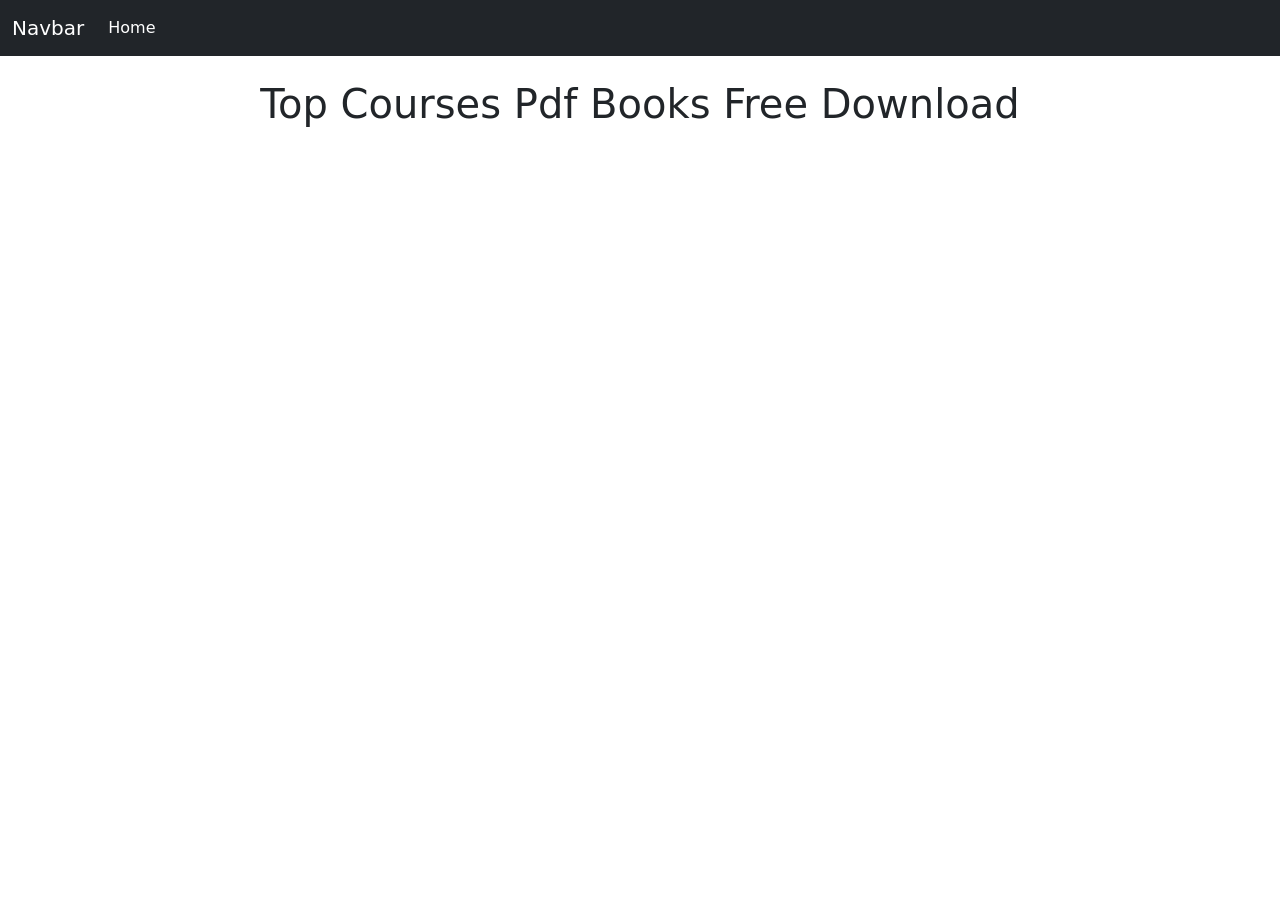
<file: books.html>
<!doctype html>
<html lang="en">

<head>
  <meta charset="utf-8">
  <meta name="viewport" content="width=device-width, initial-scale=1">

  <link href="https://cdn.jsdelivr.net/npm/bootstrap@5.0.0-beta2/dist/css/bootstrap.min.css" rel="stylesheet"
    integrity="sha384-BmbxuPwQa2lc/FVzBcNJ7UAyJxM6wuqIj61tLrc4wSX0szH/Ev+nYRRuWlolflfl" crossorigin="anonymous">

  <title>Online Book Store</title>
</head>
<body>
  <nav class="navbar navbar-expand-lg navbar-dark bg-dark">
    <div class="container-fluid">
      <a class="navbar-brand" href="#">Navbar</a>
      <button class="navbar-toggler" type="button" data-bs-toggle="collapse" data-bs-target="#navbarSupportedContent"
        aria-controls="navbarSupportedContent" aria-expanded="false" aria-label="Toggle navigation">
        <span class="navbar-toggler-icon"></span>
      </button>
      <div class="collapse navbar-collapse" id="navbarSupportedContent">
        <ul class="navbar-nav">
          <li class="nav-item">
            <a class="nav-link active" aria-current="page" href="#">Home</a>
        </ul>
      </div>
    </div>
  </nav>

  <h1 class="text-center my-4">Top Courses Pdf Books Free Download</h1>
  <br><br>
 
    



  

    
   

  <script src="https://cdn.jsdelivr.net/npm/bootstrap@5.0.0-beta2/dist/js/bootstrap.bundle.min.js"
    integrity="sha384-b5kHyXgcpbZJO/tY9Ul7kGkf1S0CWuKcCD38l8YkeH8z8QjE0GmW1gYU5S9FOnJ0"
    crossorigin="anonymous"></script>


</body>
<script>
  var tooltipTriggerList = [].slice.call(document.querySelectorAll('[data-toggle="tooltip"]'))
  var tooltipList = tooltipTriggerList.map(function (tooltipTriggerEl) {
    return new bootstrap.Tooltip(tooltipTriggerEl)
  })
</script>

</html>
</file>
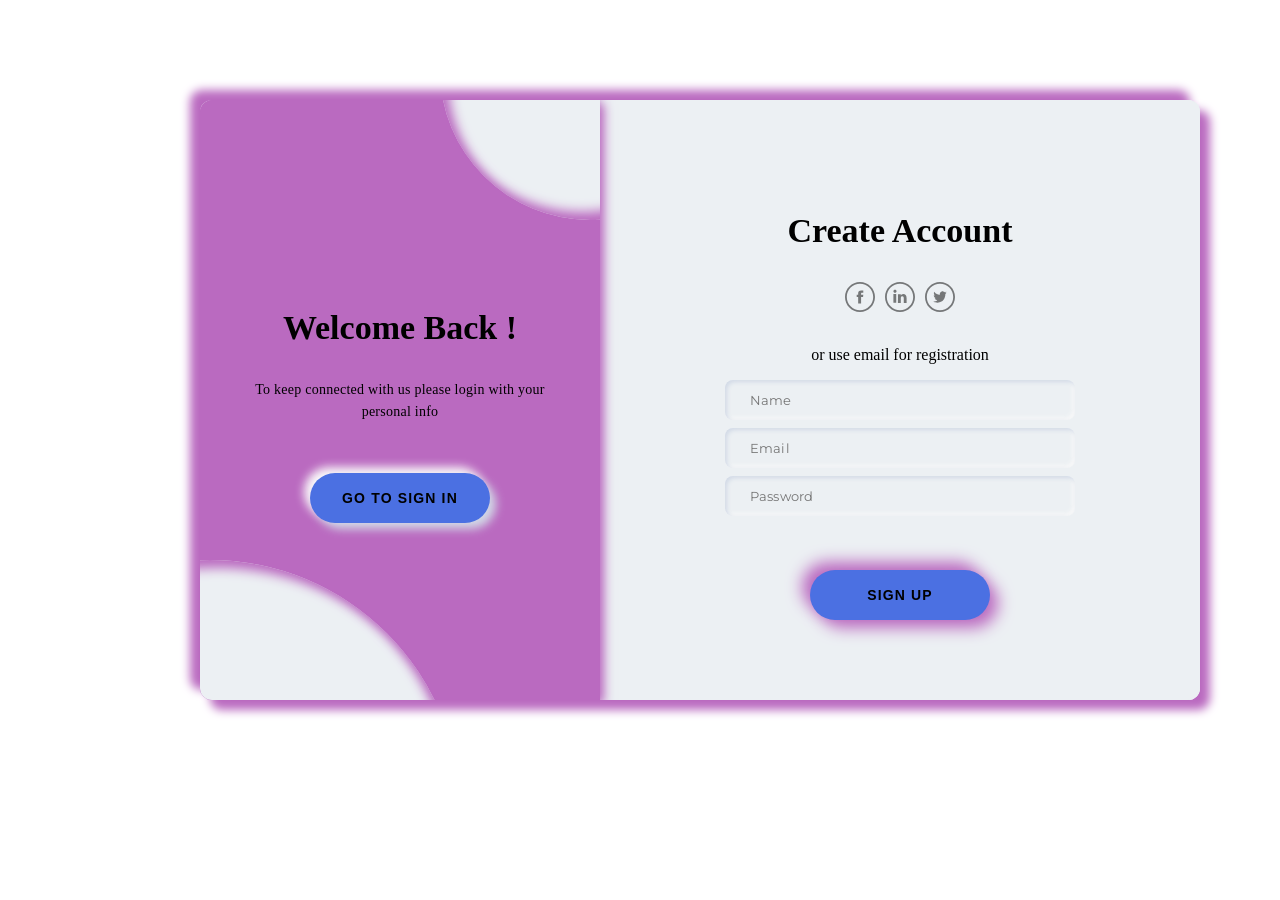
<file: signin.html>
<!DOCTYPE html>
<html lang="en" >
<head>
  <meta charset="UTF-8">
  <title>Sign Up - Sign In</title>
  <link rel="stylesheet" href="signin.css">
</head>
<body>
<!DOCTYPE html>
<html lang="es" dir="ltr">
  <head>          
    <meta name="viewport" content="width=device-width, user-scalable=no, initial-scale=1.0">
    <meta charset="utf-8">
    <link rel="stylesheet" type="text/css" href="signin.css"><link href="https://fonts.googleapis.com/css2?family=Montserrat:wght@400;700;800&display=swap" rel="stylesheet">
  </head>
  <body>
    <div class="main1">
      <div class="container1 a-container" id="a-container">
        <form class="form" id="a-form" method="post" action="signup.php">
          <h2 class="form_title title">Create Account</h2>
          <div class="form__icons"><img class="form__icon" src="[data-uri]" alt=""><img class="form__icon" src="[data-uri]"><img class="form__icon" src="[data-uri]"></div><span class="form__span">or use email for registration</span>
          <input class="form__input" type="text" placeholder="Name" name ="username">
          <input class="form__input" type="text" placeholder="Email" name="email">
          <input class="form__input" type="password" placeholder="Password" name="password">
          <button class="form__button button switch-btn" type='submit' name ="signup">SIGN UP</button>
        </form>
      </div>
      <div class="container1 b-container" id="b-container">
        <form class="form" id="b-form" method="post" action="">
          <h2 class="form_title title">Sign in to Website</h2>
          <div class="form__icons"><img class="form__icon" src="[data-uri]" alt=""><img class="form__icon" src="[data-uri]"><img class="form__icon" src="[data-uri]"></div><span class="form__span">or use your email account</span>
          <input class="form__input" type="text" placeholder="Email" name = "email">
          <input class="form__input" type="password" placeholder="Password" name = "password"><a class="form__link">Forgot your password?</a>
          <button class="form__button button switch-btn" name = "signin">SIGN IN</button>
        </form>
      </div>
      <div class="switch" id="switch-cnt">
        <div class="switch__circle"></div>
        <div class="switch__circle switch__circle--t"></div>
        <div class="switch__container" id="switch-c1">
          <h2 class="switch__title title">Welcome Back !</h2>
          <p class="switch__description description">To keep connected with us please login with your personal info</p>
          <button class="switch__button button switch-btn">GO TO SIGN IN</button>
        </div>
        <div class="switch__container is-hidden" id="switch-c2">
          <h2 class="switch__title title">Hello Friend !</h2>
          <p class="switch__description description">Enter your personal details and start journey with us</p>
          <button class="switch__button button switch-btn">GO TO SIGN UP</button>
        </div>
      </div>
    </div>
  </body>
</html>
  <script  src="signin.js"></script>
</body>
</html>
</file>
<file: signin.css>
*, *::after, *::before {
    margin: 0;
    padding: 0;
    box-sizing: border-box;
    user-select: none;
  }
  
  /* body {
    width: 100%;
    height: 100vh;
    display: flex;
    justify-content: center;
    align-items: center;
    font-family: "Montserrat", sans-serif;
    font-size: 12px;
    background-color: #ecf0f3;
    color: #a0a5a8;
  }  */
  
  .main1 {
    position: relative;
    width: 1000px;
    min-width: 1000px;
    min-height: 600px;
    height: 600px;
    padding: 25px;
    background-color: #ecf0f3;
    box-shadow: 10px 10px 10px rgb(186, 106, 192), -10px -10px 10px rgb(186, 106, 192);
    border-radius: 12px;
    overflow: hidden;
    margin-top: 100px;
    margin-left: 200px;
  }
  @media (max-width: 1200px) {
    .main {
      transform: scale(0.7);
    }
  }
  @media (max-width: 1000px) {
    .main {
      transform: scale(0.6);
    }
  }
  @media (max-width: 800px) {
    .main {
      transform: scale(0.5);
    }
  }
  @media (max-width: 600px) {
    .main {
      transform: scale(0.4);
    }
  }
  
 .container1 {
    display: flex;
    justify-content: center;
    align-items: center;
    position: absolute;
    top: 0;
    width: 600px;
    height: 100%;
    padding: 25px;
    background-color: #ecf0f3;
    transition: 1.25s;
  } 
  
  .form {
    display: flex;
    justify-content: center;
    align-items: center;
    flex-direction: column;
    width: 100%;
    height: 100%;
  }
  .form__icon {
    object-fit: contain;
    width: 30px;
    margin: 0 5px;
    opacity: 0.5;
    transition: 0.15s;
  }
  .form__icon:hover {
    opacity: 1;
    transition: 0.15s;
    cursor: pointer;
  }
  .form__input {
    width: 350px;
    height: 40px;
    margin: 4px 0;
    padding-left: 25px;
    font-size: 13px;
    letter-spacing: 0.15px;
    border: none;
    outline: none;
    font-family: "Montserrat", sans-serif;
    background-color: #ecf0f3;
    transition: 0.25s ease;
    border-radius: 8px;
    box-shadow: inset 2px 2px 4px #d1d9e6, inset -2px -2px 4px #f9f9f9;
  }
  .form__input:focus {
    box-shadow: inset 4px 4px 4px #d1d9e6, inset -4px -4px 4px #f9f9f9;
  }
  .form__span {
    margin-top: 30px;
    margin-bottom: 12px;
  }
  .form__link {
    color: black;
    font-size: 15px;
    margin-top: 25px;
    border-bottom: 1px solid #a0a5a8;
    line-height: 2;
  }
  
  .title {
    font-size: 34px;
    font-weight: 700;
    line-height: 3;
    color: black;
  }
  
  .description {
    font-size: 14px;
    letter-spacing: 0.25px;
    text-align: center;
    line-height: 1.6;
  }
  
  .button {
    width: 180px;
    height: 50px;
    border-radius: 25px;
    margin-top: 50px;
    font-weight: 700;
    font-size: 14px;
    letter-spacing: 1.15px;
    background-color: #4B70E2;
    color:black;
    box-shadow: 8px 8px 16px rgb(186, 106, 192), -8px -8px 16px rgb(186, 106, 192);
    border: none;
    outline: none;
  }
  
  /**/
  .a-container {
    z-index: 100;
    left: calc(100% - 600px );
  }
  
  .b-container {
    left: calc(100% - 600px );
    z-index: 0;
  }
  
  .switch {
    display: flex;
    justify-content: center;
    align-items: center;
    position: absolute;
    top: 0;
    left: 0;
    height: 100%;
    width: 400px;
    padding: 50px;
    z-index: 200;
    transition: 1.25s;
    background-color: rgb(186, 106, 192);
    overflow: hidden;
    box-shadow: 4px 4px 10px rgb(186, 106, 192), -4px -4px 10px rgb(186, 106, 192);
  }
  .switch__circle {
    position: absolute;
    width: 500px;
    height: 500px;
    border-radius: 50%;
    background-color: #ecf0f3;
    box-shadow: inset 8px 8px 12px rgb(186, 106, 192), inset -8px -8px 12px rgb(186, 106, 192);
    bottom: -60%;
    left: -60%;
    transition: 1.25s;
  }
  .switch__circle--t {
    top: -30%;
    left: 60%;
    width: 300px;
    height: 300px;
  }
  .switch__container {
    display: flex;
    justify-content: center;
    align-items: center;
    flex-direction: column;
    position: absolute;
    width: 400px;
    padding: 50px 55px;
    transition: 1.25s;
  }
  .switch__button {
    cursor: pointer;
    box-shadow: 6px 6px 10px #d1d9e6, -6px -6px 10px #f9f9f9;
  }
  .switch__button:hover {
    box-shadow: 6px 6px 10px #d1d9e6, -6px -6px 10px #f9f9f9;
    transform: scale(0.985);
    transition: 0.25s;
  }
  .switch__button:active, .switch__button:focus {
    box-shadow: 2px 2px 6px #d1d9e6, -2px -2px 6px #f9f9f9;
    transform: scale(0.97);
    transition: 0.25s;
  }
  
  .is-txr {
    left: calc(100% - 400px );
    transition: 1.25s;
    transform-origin: left;
  }
  
  .is-txl {
    left: 0;
    transition: 1.25s;
    transform-origin: right;
  }
  
  .is-z200 {
    z-index: 200;
    transition: 1.25s;
  }
  
  .is-hidden {
    visibility: hidden;
    opacity: 0;
    position: absolute;
    transition: 1.25s;
  }
  
  .is-gx {
    animation: is-gx 1.25s;
  }
  
  @keyframes is-gx {
    0%, 10%, 100% {
      width: 400px;
    }
    30%, 50% {
      width: 500px;
    }
  }
  
  h2{
    color: #181818;
  }
</file>
